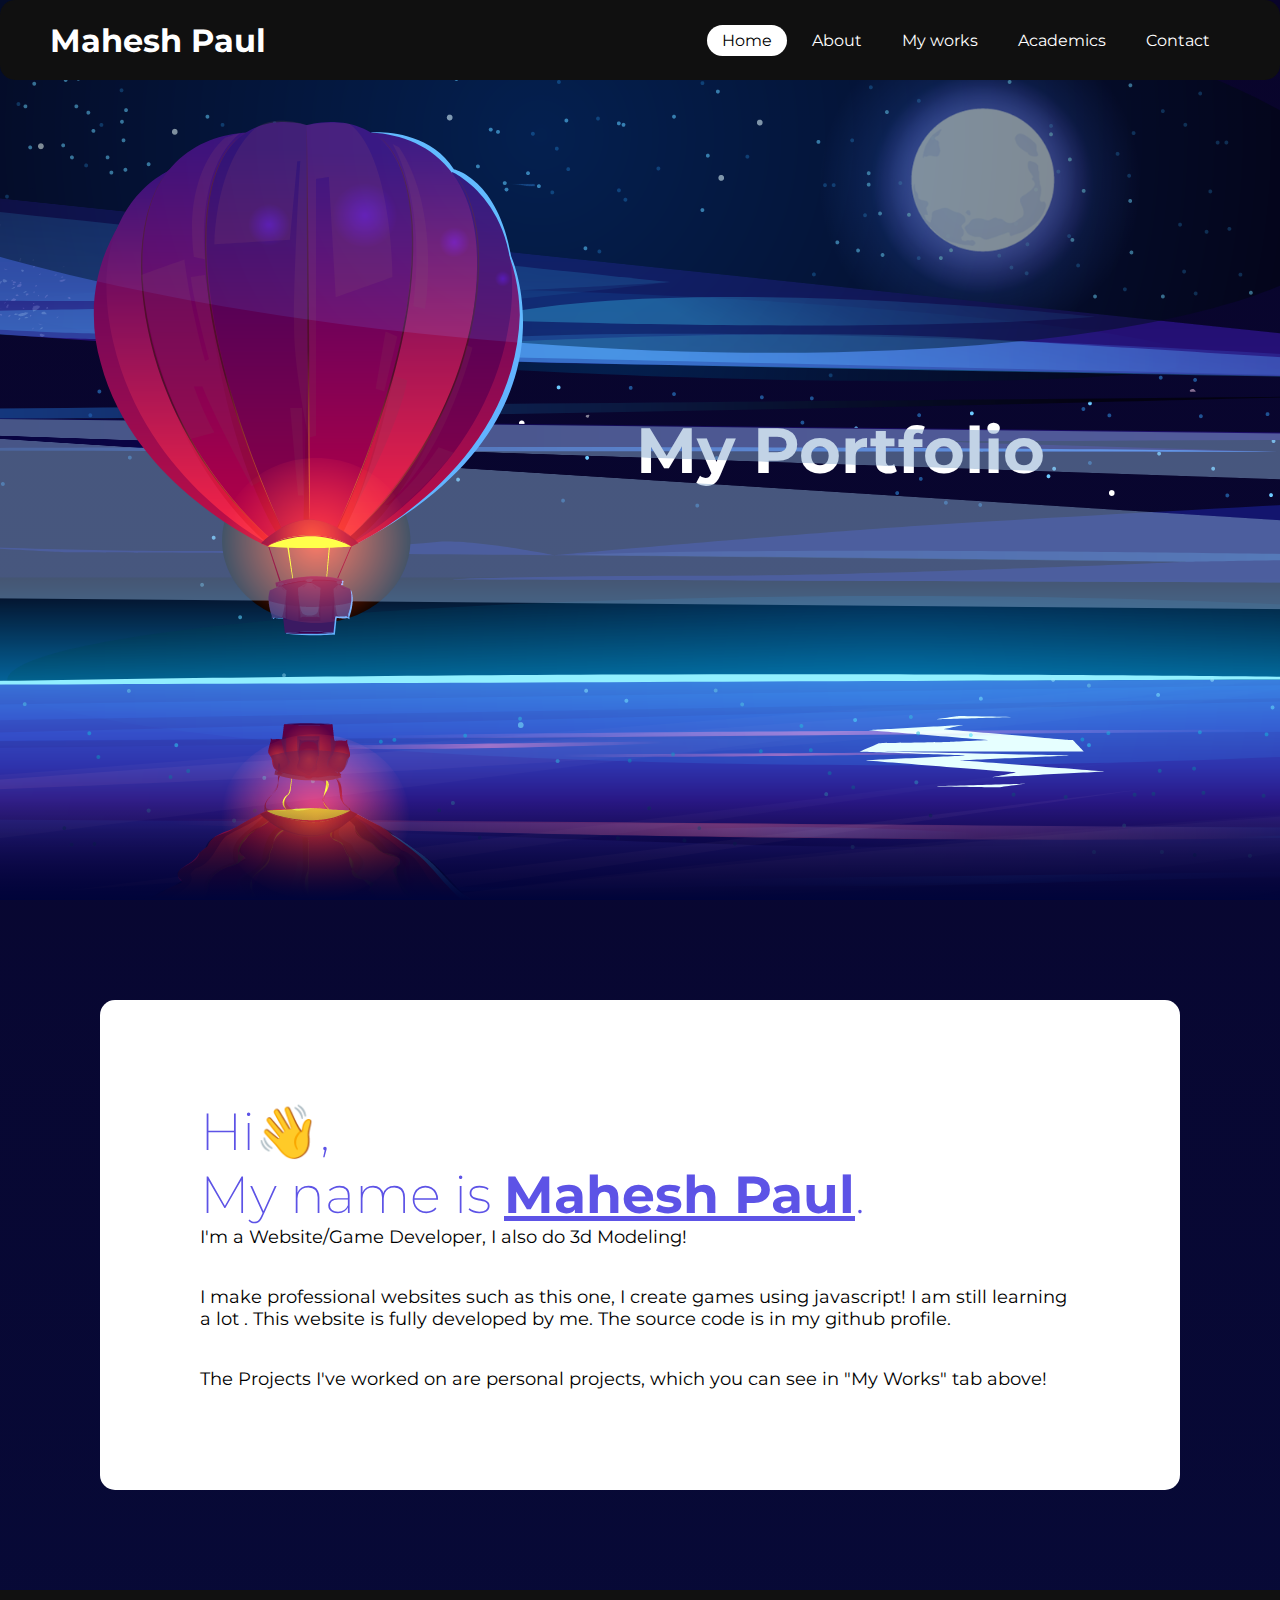
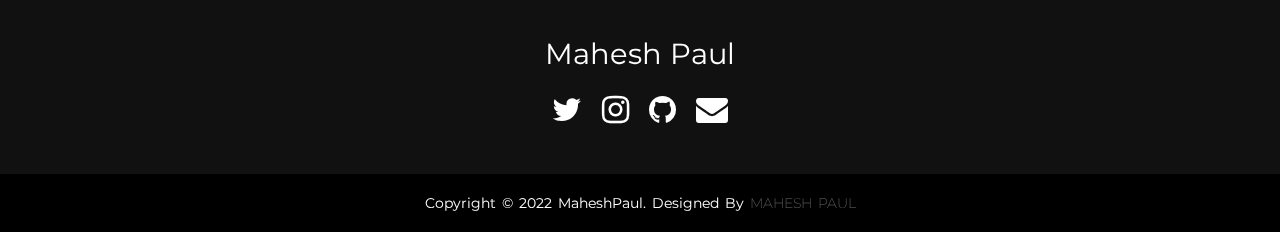
<file: index.html>
<!DOCTYPE html>
<html>
    <head>
        <meta name="viewport" content="width=device-width, initial-scale=1.0">
        <title>Mahesh Paul - My Portfolio</title>
        <link rel="stylesheet" type="text/css" href="assests/css/style.css">
        <link rel="stylesheet" href="https://cdnjs.cloudflare.com/ajax/libs/font-awesome/4.7.0/css/font-awesome.min.css" />
    </head>
    <body>
        <nav>
            <div class="logo">
                <h1>Mahesh Paul</h1>
            </div>
            <input type="checkbox" id="click">
            <label for="click" class="menu"><i class="fa fa-bars"></i></label>
            <ul>
                <li><a href="index.html" class="active">Home</a></li>
                <li><a href="assests/html/about.html">About</a></li>
                <li><a href="assests/html/works.html">My works</a></li>
                <li><a href="assests/html/academics.html">Academics</a></li>
                <li><a href="assests/html/contact.html">Contact</a></li>
            </ul>
        </nav>
        <section>
            <img src="assests/img/1/stars1.png" id="stars">
            <img src="assests/img/1/moon1.png" id="moon">
            <h2 id="text"><span style="padding-left:400px">My Portfolio</span></h2>
            <img src="assests/img/1/sea.png" id="sea">
            <img src="assests/img/1/balloon.png" id="balloon">
            
        </section>
        <div class="sec">
            <h1>Hi👋, <br>My name is <span id="name" STYLE="text-decoration:underline">Mahesh Paul</span>.</h1> 
            <p>I'm a Website/Game Developer, I also do 3d Modeling! </p>
            <br><br>
            <p>I make professional websites such as this one, I create games using javascript! I am still learning a lot
                . This website is fully developed by me. The source code 
                is in my github profile.</p>
            <br><br>
            <p>The Projects I've worked on are personal projects, which you can see in "My Works" tab above!</p>
        </div>
        <script>
            let stars = document.getElementById('stars');
            let moon = document.getElementById('moon');
            let text = document.getElementById('text')
            let balloon = document.getElementById('balloon');
    
            window.addEventListener('scroll', function(){
                let value = window.scrollY;
                stars.style.left = value * 0.25 + 'px';
                moon.style.top = value * 1.05 + 'px';
                balloon.style.top = value * 0.2 + 'px';
                text.style.marginRight = value * 4 + 'px';
            })
        </script>
        <footer>
            <div class="footer-content">
                <h3>Mahesh Paul</h3>
                <ul class="socials">
                    <li><a href="https://twitter.com/CityIsBetter_" target="_blank"><i class="fa fa-twitter"></i></a></li>
                    <li><a href="https://www.instagram.com/mahesh_paul_j/" target="_blank"><i class="fa fa-instagram"></i></a></li>
                    <li><a href="https://github.com/CityIsBetter" target="_blank"><i class="fa fa-github"></i></a></li>
                    <li><a href="mailto:mahesh.paul.j@gmail.com"><i class="fa fa-envelope"></i></a></li>
                </ul>
            </div>
            <div class="footer-bottom">
                <p>copyright &copy; 2022 MaheshPaul. Designed by <span>Mahesh Paul</span></p>
            </div>
        </footer>

    </body>
</html>
</file>
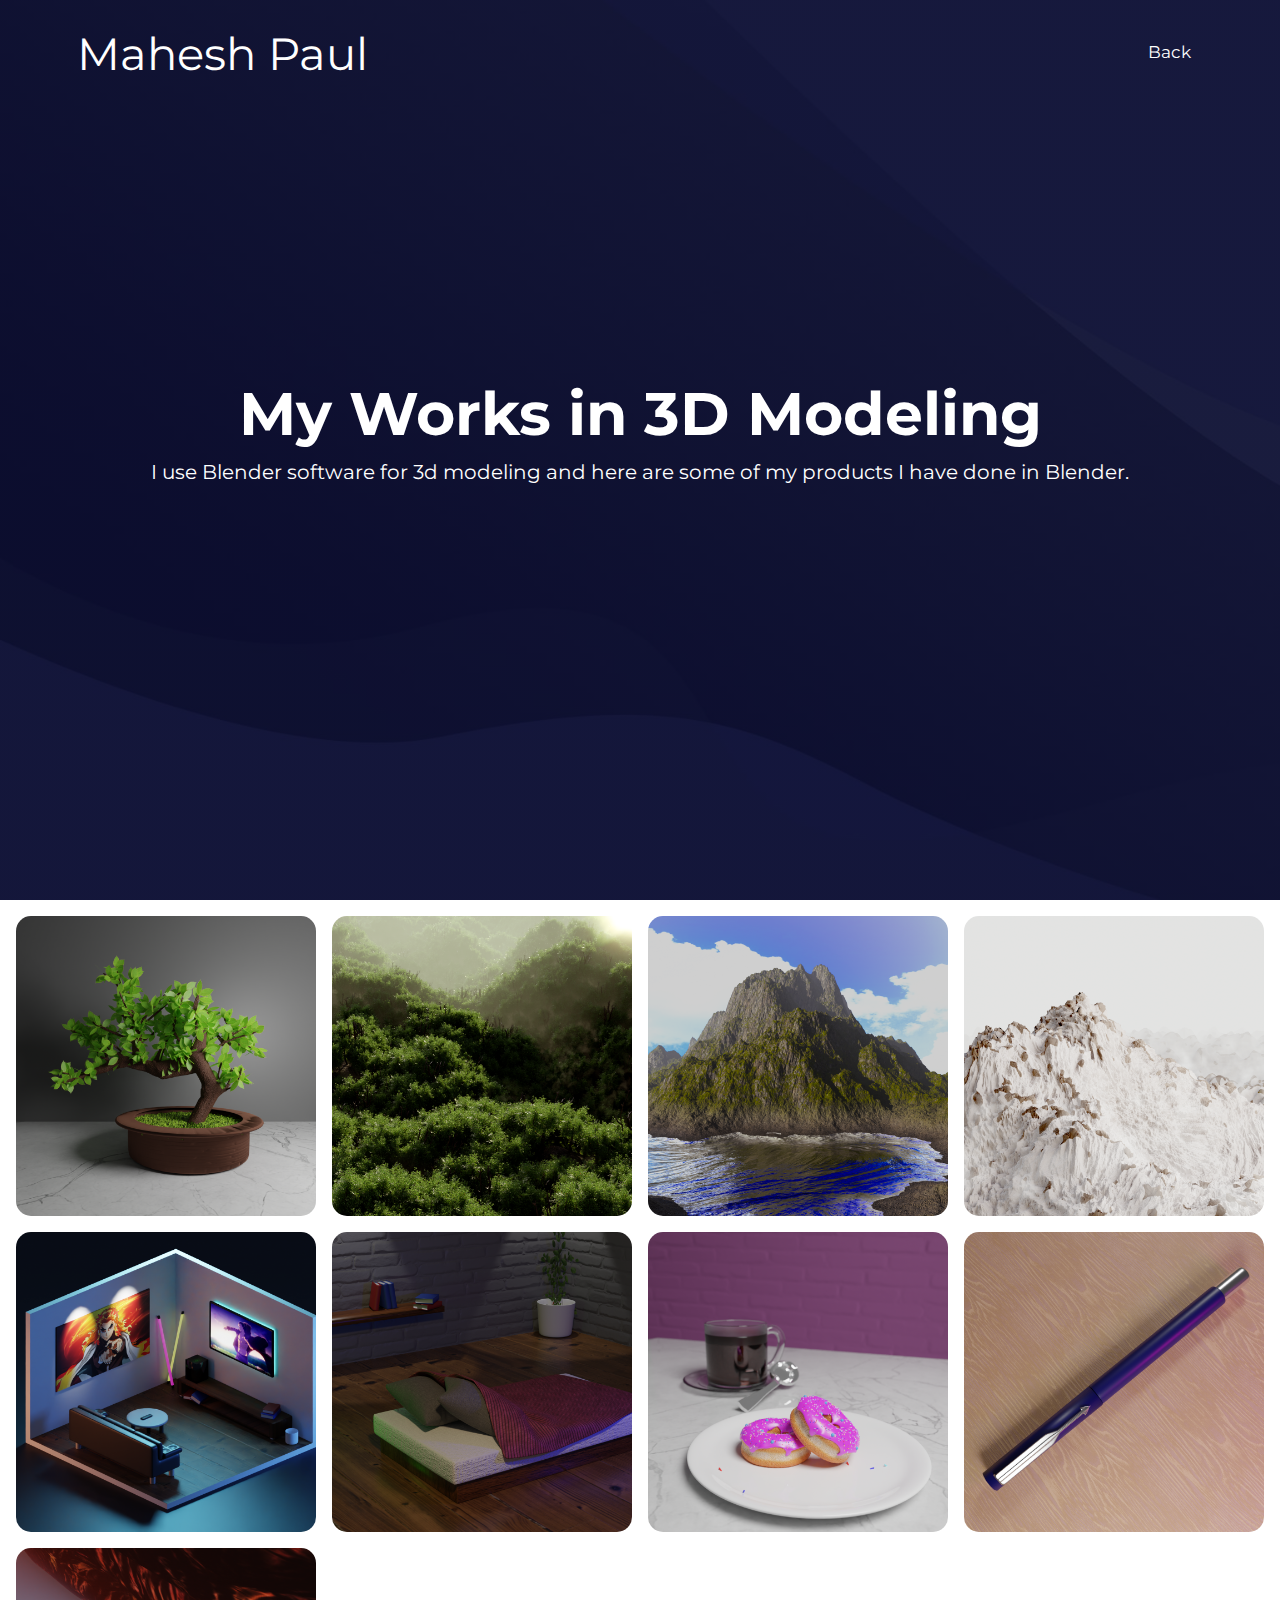
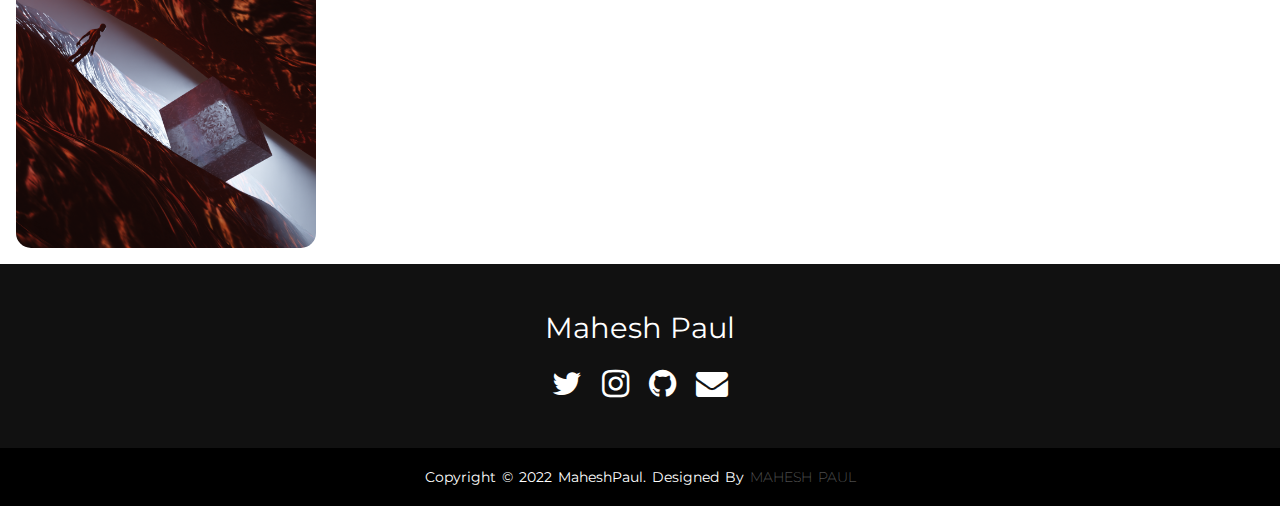
<file: assests/html/3dmodeling.html>
<!DOCTYPE html>
<html>
<head>
    <meta name="viewport" content="width=device-width, initial-scale=1.0">
    <title>My Works - 3D Modeling</title>
    <link rel="stylesheet" type="text/css" href="../css/style2.css">
    <link rel="preconnect" href="https://fonts.googleapis.com">
    <link rel="preconnect" href="https://fonts.gstatic.com" crossorigin>
    <link href="https://fonts.googleapis.com/css2?family=Montserrat:wght@200;400;700&display=swap" rel="stylesheet">
    <link rel="stylesheet" href="https://cdnjs.cloudflare.com/ajax/libs/font-awesome/4.7.0/css/font-awesome.min.css">
</head>
<body>
    <section class="header">
        <nav>
            <a href="../../index.html" class="logo">Mahesh Paul</a>
            <div class="nav-link" id="navlinks">
            <ul>
                <li><a href="works.html">Back</a></li>
            </ul>
        </div>
        </nav>
        <div class="text-box">
            <h1>My Works in 3D Modeling</h1>
            <p>I use Blender software for 3d modeling and here are some of my products I have done in Blender.</p>
        </div>
    </section>
    <section>
        <div class="row">
                <img src="../img/bonsai.png">
                <img src="../img/forest.png">
                <img src="../img/proper mountain.png">
                <img src="../img/mountain.png">
                <img src="../img/living room final.png">
                <img src="../img/bedroom.png">
                <img src="../img/donuts.png">
                <img src="../img/pen.png">
                <img src="../img/scifi.png">
        </div>
    </section>
    <footer>
        <div class="footer-content">
            <h3>Mahesh Paul</h3>
            <ul class="socials">
                <li><a href="https://twitter.com/CityIsBetter_" target="_blank"><i class="fa fa-twitter"></i></a></li>
                <li><a href="https://www.instagram.com/mahesh_paul_j/" target="_blank"><i class="fa fa-instagram"></i></a></li>
                <li><a href="https://github.com/CityIsBetter" target="_blank"><i class="fa fa-github"></i></a></li>
                <li><a href="mailto:mahesh.paul.j@gmail.com"><i class="fa fa-envelope"></i></a></li>
            </ul>
        </div>
        <div class="footer-bottom">
            <p>copyright &copy; 2022 MaheshPaul. Designed by <span>Mahesh Paul</span></p>
        </div>
    </footer>
</body>
</html>
</file>
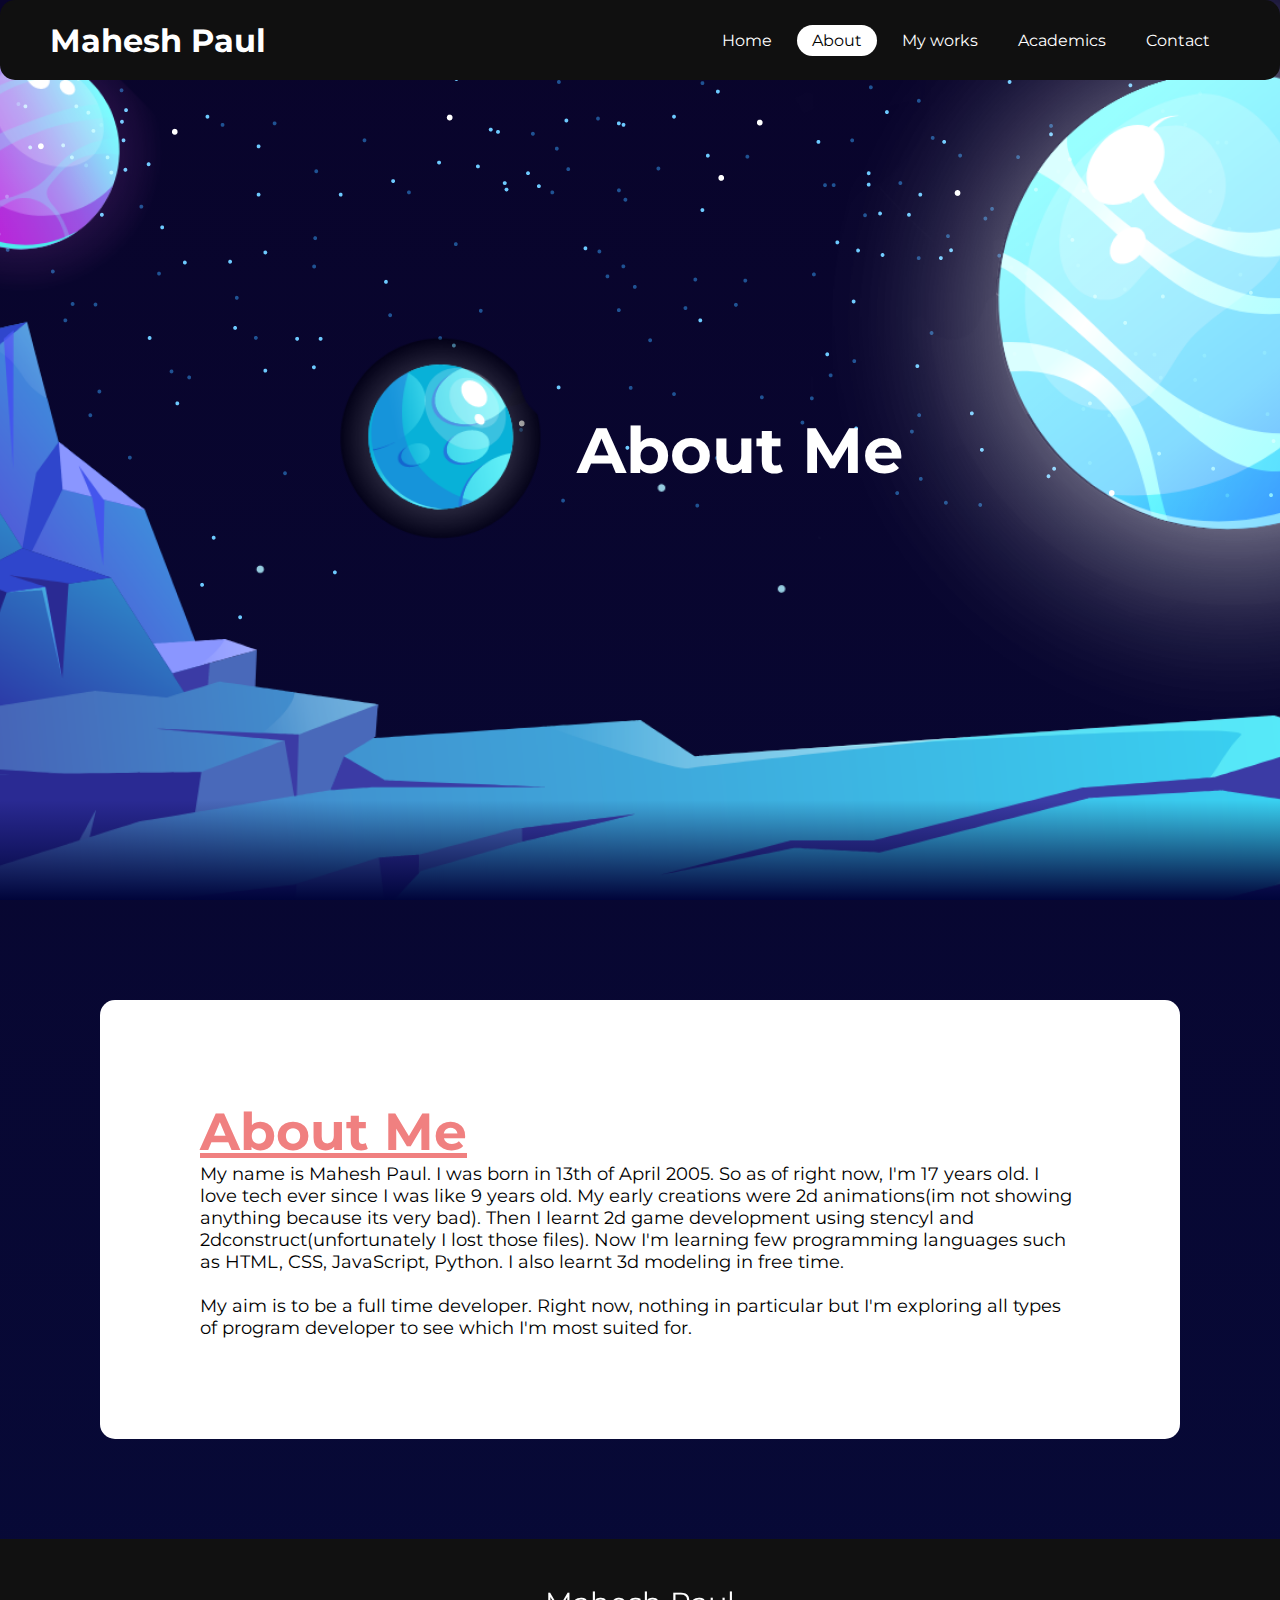
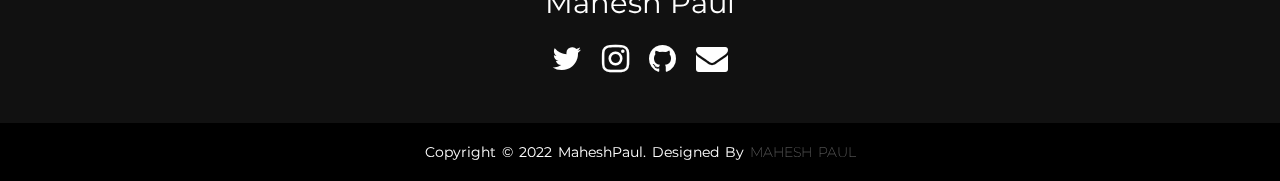
<file: assests/html/about.html>
<!DOCTYPE html>
<html>
    <head>
        <meta name="viewport" content="width=device-width, initial-scale=1.0">
        <title>Mahesh Paul - About Me</title>
        <link rel="stylesheet" type="text/css" href="../css/style.css">
        <link rel="stylesheet" href="https://cdnjs.cloudflare.com/ajax/libs/font-awesome/4.7.0/css/font-awesome.min.css" />
    </head>
    <body>
        <nav>
            <div class="logo">
                <h1>Mahesh Paul</h1>
            </div>
            <input type="checkbox" id="click">
            <label for="click" class="menu"><i class="fa fa-bars"></i></label>
            <ul>
                <li><a href="../../index.html">Home</a></li>
                <li><a href="about.html" class="active">About</a></li>
                <li><a href="works.html">My works</a></li>
                <li><a href="academics.html">Academics</a></li>
                <li><a href="contact.html">Contact</a></li>
            </ul>
        </nav>
        <section>
            <img src="../img/1/stars1.png" id="stars">
            <img src="../img/2/moon2.png" id="moon">
            <h2 id="text2"><span style="padding-left:200px">About Me</span></h2>
            <img src="../img/2/mountains_front2.png" id="balloon">
            
        </section>
        <div class="sec">
            <h1><span id="title" STYLE="text-decoration:underline">About Me</span></h1>
            <p>My name is Mahesh Paul. I was born in 13th of April 2005. So as of right now, I'm 17 years old. 
                I love tech ever since I was like 9 years old. My early creations were 2d animations(im not showing anything because 
                its very bad). Then I learnt 2d game development using stencyl and 2dconstruct(unfortunately I lost those files).
                Now I'm learning few programming languages such as HTML, CSS, JavaScript, Python. I also learnt 3d modeling in free
                time. <br><br> My aim is to be a full time developer. Right now, nothing in particular but I'm exploring all types of
                program developer to see which I'm most suited for. 
            </p>
        </div>
        <script>
            let stars = document.getElementById('stars');
            let moon = document.getElementById('moon');
            let text = document.getElementById('text2')
            let mountain = document.getElementById('balloon');
    
            window.addEventListener('scroll', function(){
                let value = window.scrollY;
                stars.style.left = value * 0.25 + 'px';
                moon.style.top = value * 1.2 + 'px';
                mountain.style.top = value * 0.1 + 'px';
                text.style.marginRight = value * 4 + 'px';
            })
        </script>
        <footer>
            <div class="footer-content">
                <h3>Mahesh Paul</h3>
                <ul class="socials">
                    <li><a href="https://twitter.com/CityIsBetter_" target="_blank"><i class="fa fa-twitter"></i></a></li>
                    <li><a href="https://www.instagram.com/mahesh_paul_j/" target="_blank"><i class="fa fa-instagram"></i></a></li>
                    <li><a href="https://github.com/CityIsBetter" target="_blank"><i class="fa fa-github"></i></a></li>
                    <li><a href="mailto:mahesh.paul.j@gmail.com"><i class="fa fa-envelope"></i></a></li>
                </ul>
            </div>
            <div class="footer-bottom">
                <p>copyright &copy; 2022 MaheshPaul. Designed by <span>Mahesh Paul</span></p>
            </div>
        </footer>

    </body>
</html>
</file>
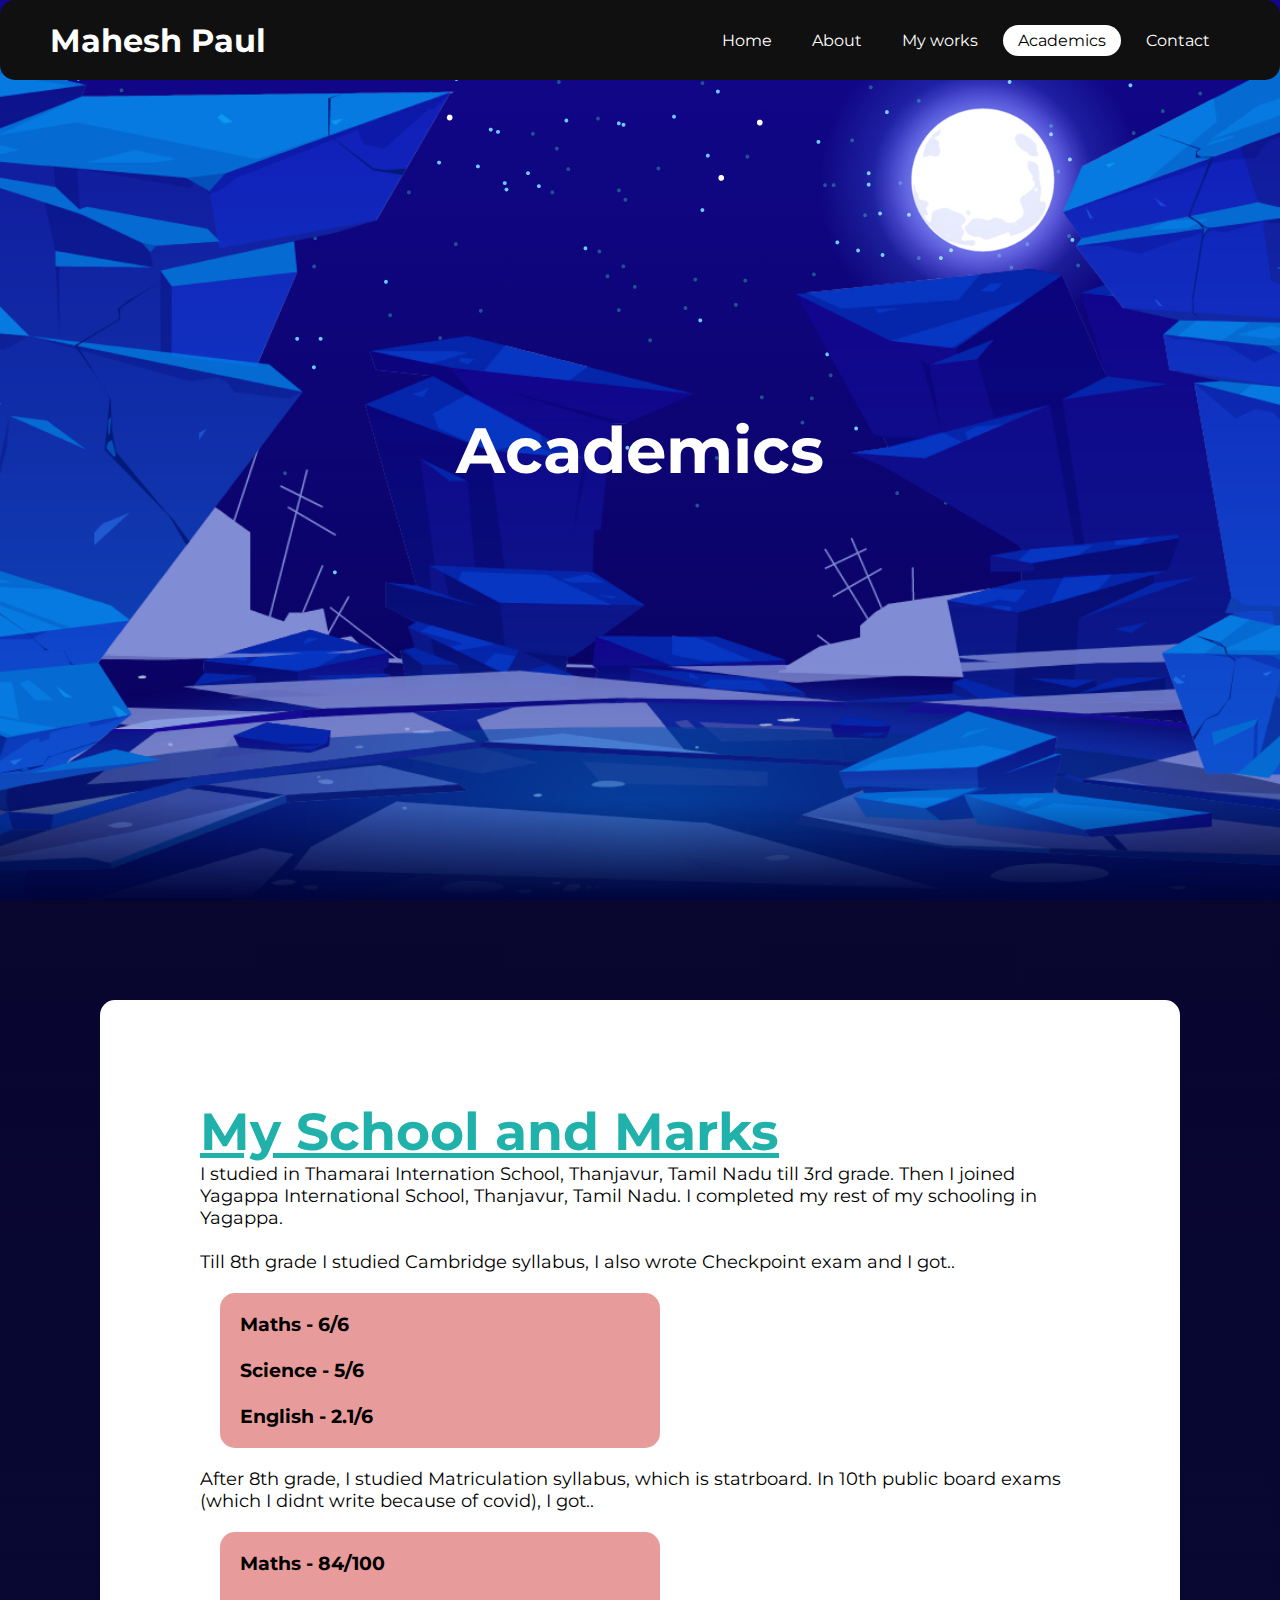
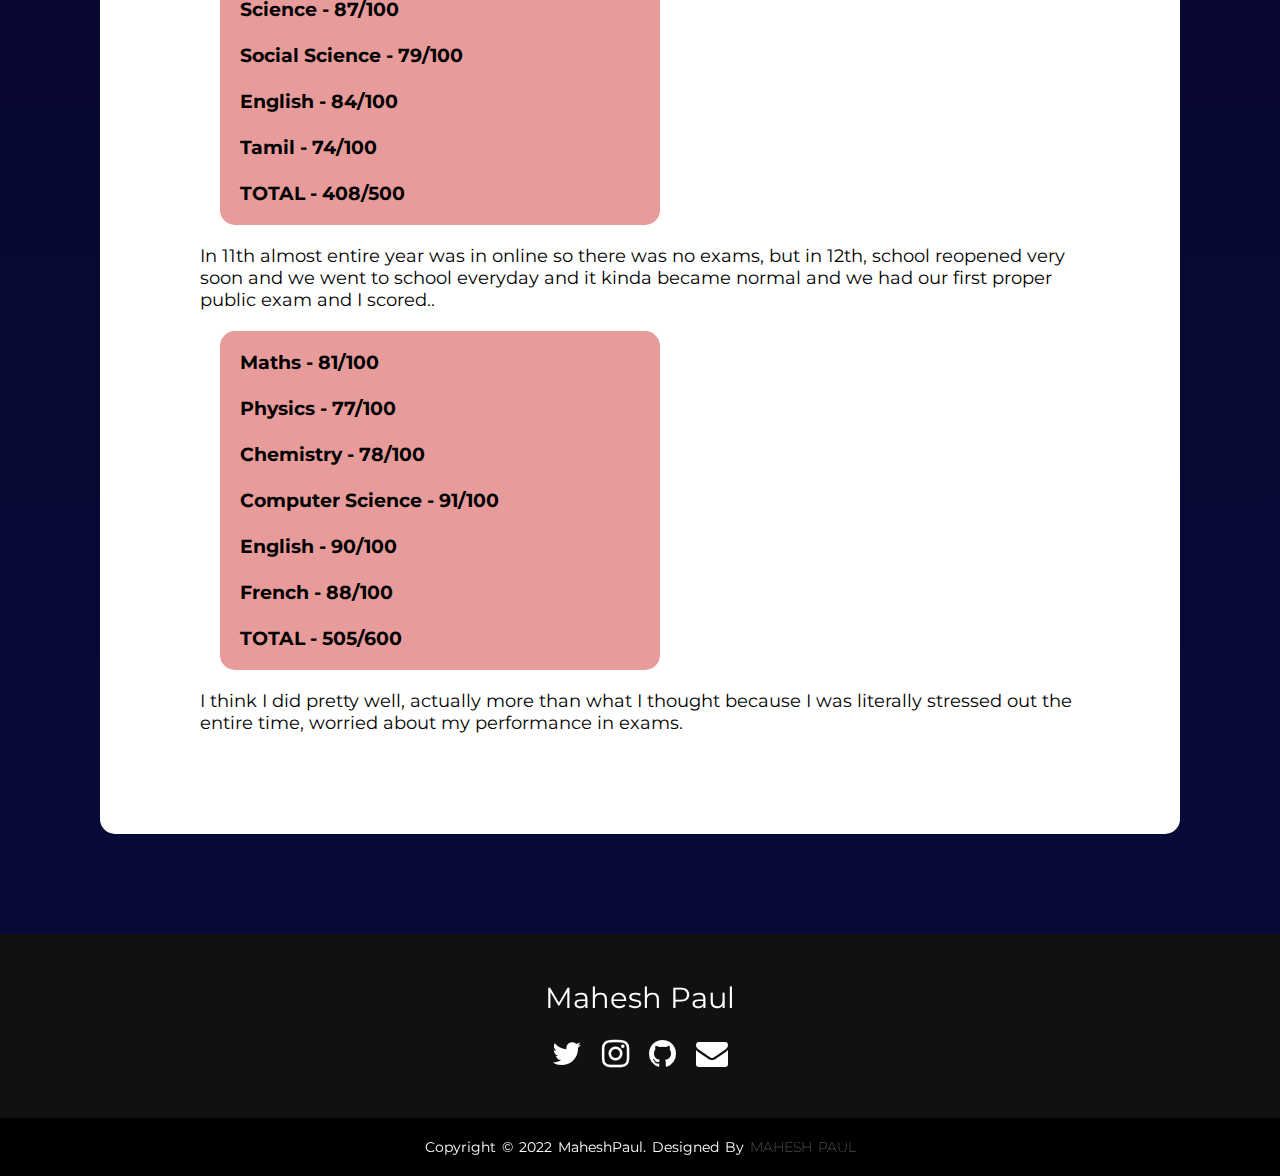
<file: assests/html/academics.html>
<!DOCTYPE html>
<html>
    <head>
        <meta name="viewport" content="width=device-width, initial-scale=1.0">
        <title>Mahesh Paul - Academics</title>
        <link rel="stylesheet" type="text/css" href="../css/style.css">
        <link rel="stylesheet" href="https://cdnjs.cloudflare.com/ajax/libs/font-awesome/4.7.0/css/font-awesome.min.css" />
    </head>
    <body>
        <nav>
            <div class="logo">
                <h1>Mahesh Paul</h1>
            </div>
            <input type="checkbox" id="click">
            <label for="click" class="menu"><i class="fa fa-bars"></i></label>
            <ul>
                <li><a href="../../index.html">Home</a></li>
                <li><a href="about.html">About</a></li>
                <li><a href="works.html">My works</a></li>
                <li><a href="academics.html" class="active">Academics</a></li>
                <li><a href="contact.html">Contact</a></li>
            </ul>
        </nav>
        <style>
            section{
                background: linear-gradient(#11078c,#080258);
            }
        </style>
        <section>
            <img src="../img/1/stars1.png" id="stars">
            <img src="../img/1/moon1.png" id="moon">
            <img src="../img/4/rock_behind.png" id="rock">
            <h2 id="text3">Academics</h2>
            <img src="../img/4/rock_front.png" id="balloon">
            
        </section>
        <div class="sec">
        <h1><span id="title3" STYLE="text-decoration:underline">My School and Marks</span></h1>
        <p>I studied in Thamarai Internation School, Thanjavur, Tamil Nadu till 3rd grade. 
            Then I joined Yagappa International School, Thanjavur, Tamil Nadu. I completed my rest of my schooling in Yagappa.
        <br><br> Till 8th grade I studied Cambridge syllabus, I also wrote Checkpoint exam and I got..</p>
        <div class="mark1">
            <h3>Maths - 6/6<br><br>
            Science - 5/6 <br><br>
            English - 2.1/6 <br></h3>
        </div>
        <p>After 8th grade, I studied Matriculation syllabus, which is statrboard. In 10th public board exams
            (which I didnt write because of covid), I got..
        </p>
        <div class="mark2">
            <h3>Maths - 84/100<br><br>
            Science - 87/100<br><br>
            Social Science - 79/100<br><br>
            English - 84/100<br><br>
            Tamil - 74/100<br><br>
            TOTAL - 408/500</h3>
        </div>
        <p>In 11th almost entire year was in online so there was no exams, but in 12th, school reopened very soon and
            we went to school everyday and it kinda became normal and we had our first proper public exam and I scored..
        </p>
        <div class="mark3">
            <h3>Maths - 81/100<br><br>
                Physics - 77/100<br><br>
                Chemistry - 78/100<br><br>
                Computer Science - 91/100<br><br>
                English - 90/100<br><br>
                French - 88/100<br><br>
                TOTAL - 505/600</h3>
        </div>
        <p>I think I did pretty well, actually more than what I thought because I was literally stressed out the 
            entire time, worried about my performance in exams.
        </p>
        </div>
        <script>
            let stars = document.getElementById('stars');
            let moon = document.getElementById('moon');
            let text = document.getElementById('text3');
            let mountain = document.getElementById('balloon');
            let mountains_behind = document.getElementById('rock');
    
            window.addEventListener('scroll', function(){
                let value = window.scrollY;
                stars.style.left = value * 0.25 + 'px';
                moon.style.top = value * 1 + 'px';
                mountains_behind.style.top = value * 0.1 + 'px';
                mountain.top = value * 0.05 + 'px';
                text.style.marginRight = value * 4 + 'px';
            })
        </script>
        <footer>
            <div class="footer-content">
                <h3>Mahesh Paul</h3>
                <ul class="socials">
                    <li><a href="https://twitter.com/CityIsBetter_" target="_blank"><i class="fa fa-twitter"></i></a></li>
                    <li><a href="https://www.instagram.com/mahesh_paul_j/" target="_blank"><i class="fa fa-instagram"></i></a></li>
                    <li><a href="https://github.com/CityIsBetter" target="_blank"><i class="fa fa-github"></i></a></li>
                    <li><a href="mailto:mahesh.paul.j@gmail.com"><i class="fa fa-envelope"></i></a></li>
                </ul>
            </div>
            <div class="footer-bottom">
                <p>copyright &copy; 2022 MaheshPaul. Designed by <span>Mahesh Paul</span></p>
            </div>
        </footer>

    </body>
</html>
</file>
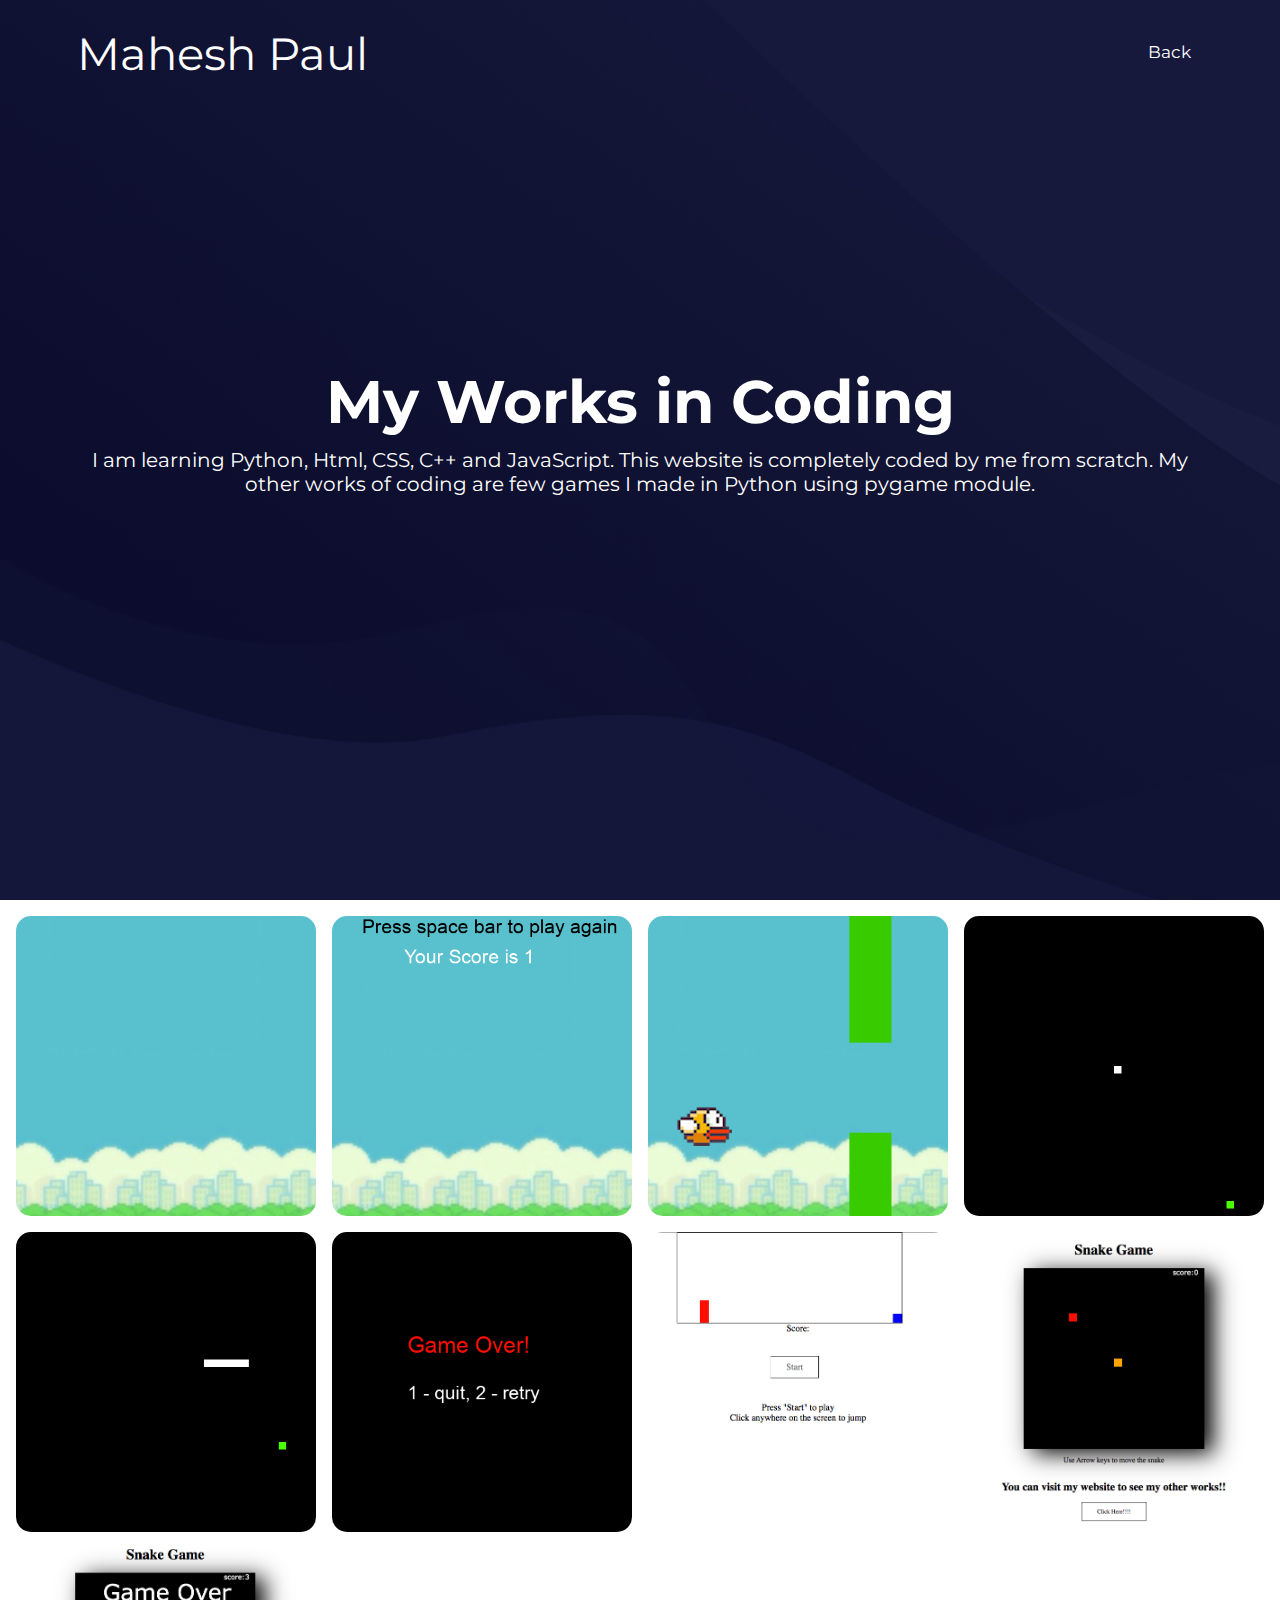
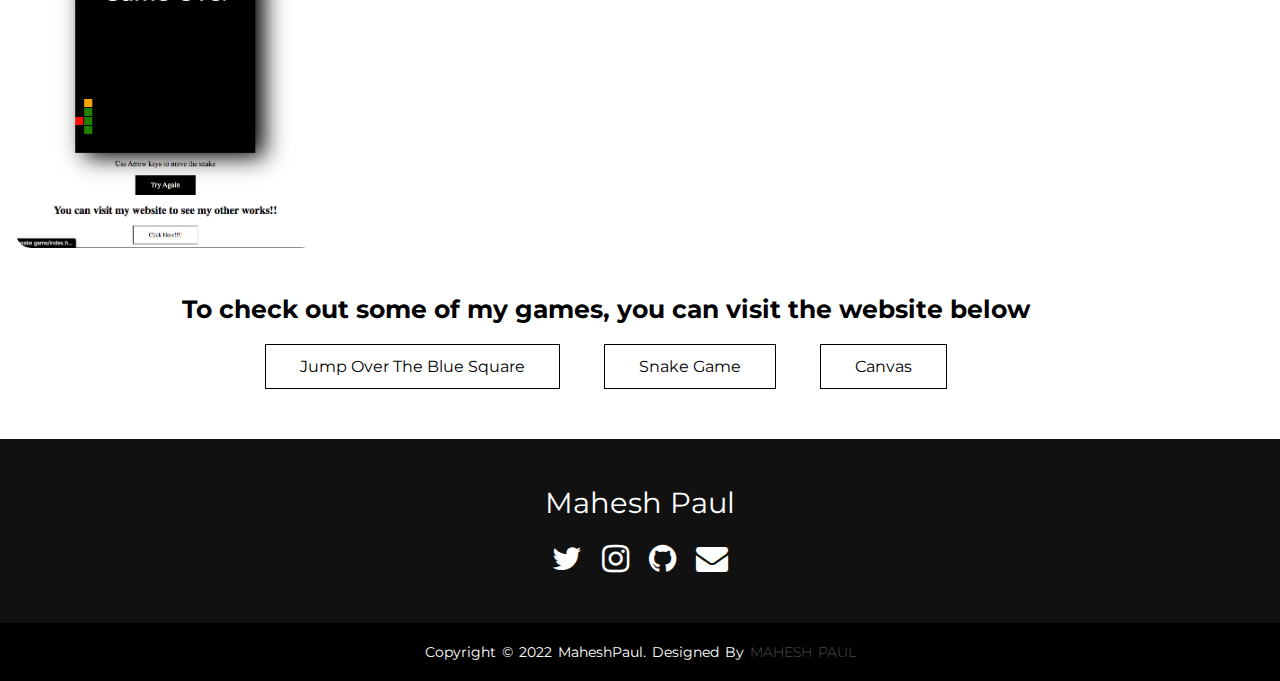
<file: assests/html/coding.html>
<!DOCTYPE html>
<html>
<head>
    <meta name="viewport" content="width=device-width, initial-scale=1.0">
    <title>My Works - Coding</title>
    <link rel="stylesheet" type="text/css" href="../css/style2.css">
    <link rel="preconnect" href="https://fonts.googleapis.com">
    <link rel="preconnect" href="https://fonts.gstatic.com" crossorigin>
    <link href="https://fonts.googleapis.com/css2?family=Montserrat:wght@200;400;700&display=swap" rel="stylesheet">
    <link rel="stylesheet" href="https://cdnjs.cloudflare.com/ajax/libs/font-awesome/4.7.0/css/font-awesome.min.css">
</head>
<body>
    <section class="header">
        <nav>
            <a href="../../index.html" class="logo">Mahesh Paul</a>
            <div class="nav-link" id="navlinks">
            <ul>
                <li><a href="works.html">Back</a></li>
            </ul>
        </div>
        </nav>
        <div class="text-box">
            <h1>My Works in Coding</h1>
            <p>I am learning Python, Html, CSS, C++ and JavaScript.
            This website is completely coded by me from scratch.
            My other works of coding are few games I made in Python using pygame module. </p>
        </div>
    </section>
    <section>
        <div class="row">
                <img src="../img/flappy1.png">
                <img src="../img/flappy2.png">
                <img src="../img/flappy3.png">
                <img src="../img/snake1.png">
                <img src="../img/snake2.png">
                <img src="../img/snake3.png">
                <img src="../img/jump.png">
                <img src="../img/newsnake1.png">
                <img src="../img/newsnake2.png">
        </div>
        <div class="text2">
        <h1>To check out some of my games, you can visit the website below</h1>
        <div class="btn">
        <a href="https://cityisbetter.github.io/jumpoverthebluesquare/" target="_blank">Jump Over The Blue Square</a>
        <a href="https://cityisbetter.github.io/snakegame/" target="_blank">Snake Game</a>
        <a href="https://cityisbetter.github.io/canvas/" target="_blank">Canvas</a>
        </div>
        </div>
    </section>
    <footer>
        <div class="footer-content">
            <h3>Mahesh Paul</h3>
            <ul class="socials">
                <li><a href="https://twitter.com/CityIsBetter_" target="_blank"><i class="fa fa-twitter"></i></a></li>
                <li><a href="https://www.instagram.com/mahesh_paul_j/" target="_blank"><i class="fa fa-instagram"></i></a></li>
                <li><a href="https://github.com/CityIsBetter" target="_blank"><i class="fa fa-github"></i></a></li>
                <li><a href="mailto:mahesh.paul.j@gmail.com"><i class="fa fa-envelope"></i></a></li>
            </ul>
        </div>
        <div class="footer-bottom">
            <p>copyright &copy; 2022 MaheshPaul. Designed by <span>Mahesh Paul</span></p>
        </div>
    </footer>
</body>
</html>
</file>
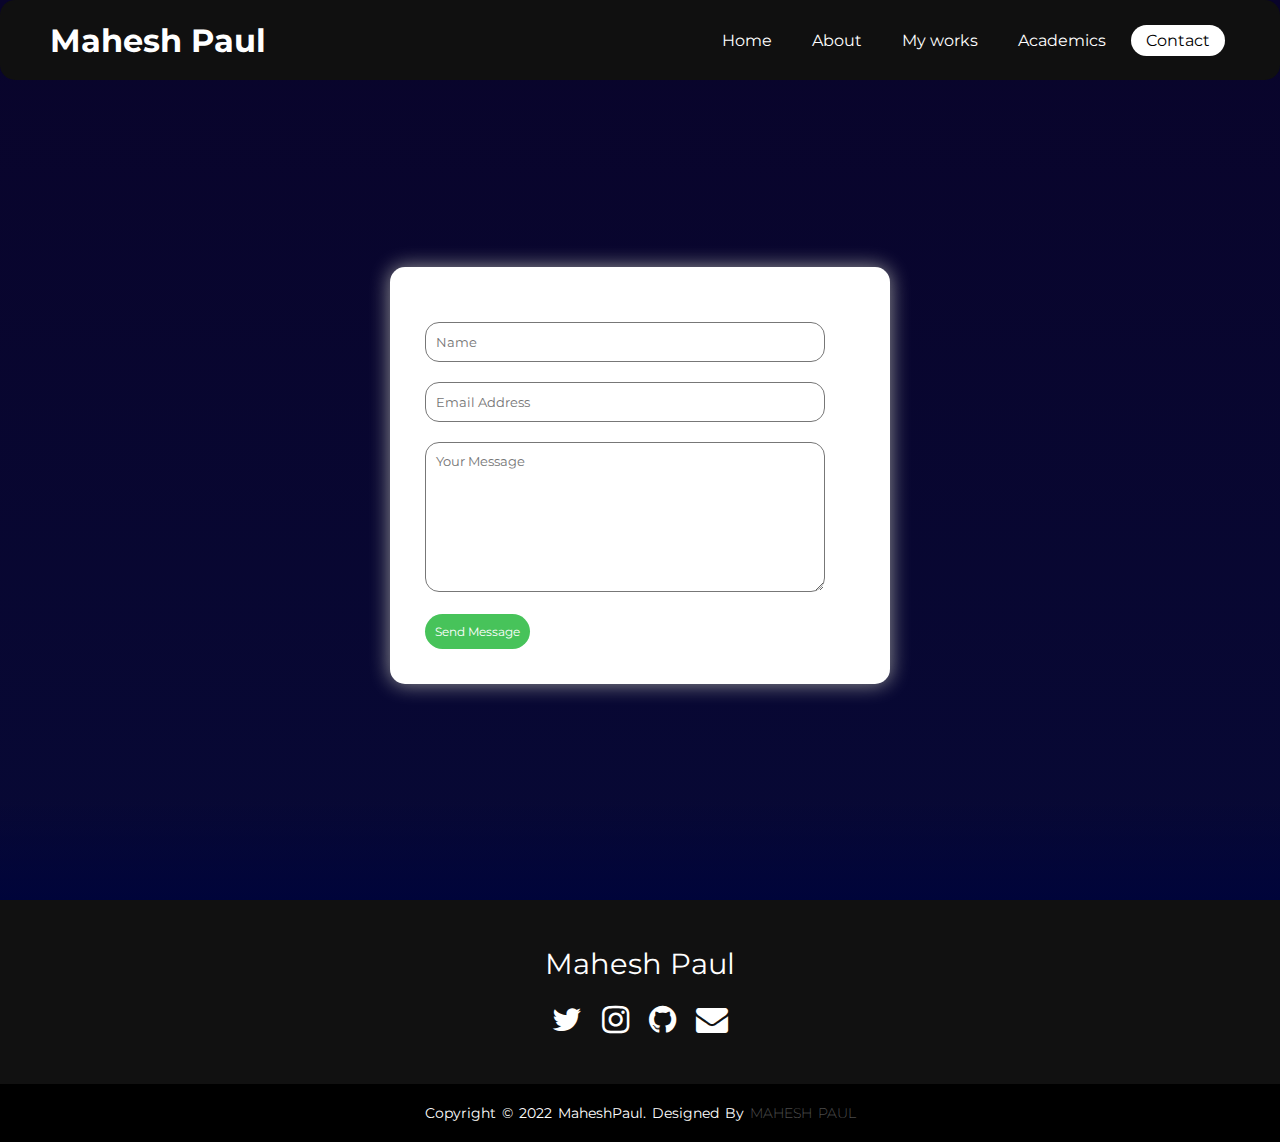
<file: assests/html/contact.html>
<!DOCTYPE html>
<html>
    <head>
        <meta name="viewport" content="width=device-width, initial-scale=1.0">
        <title>Mahesh Paul - Contact</title>
        <link rel="stylesheet" type="text/css" href="../css/style.css">
        <link rel="stylesheet" href="https://cdnjs.cloudflare.com/ajax/libs/font-awesome/4.7.0/css/font-awesome.min.css" />
    </head>
    <body>
        <nav>
            <div class="logo">
                <h1>Mahesh Paul</h1>
            </div>
            <input type="checkbox" id="click">
            <label for="click" class="menu"><i class="fa fa-bars"></i></label>
            <ul>
                <li><a href="../../index.html">Home</a></li>
                <li><a href="about.html">About</a></li>
                <li><a href="works.html">My works</a></li>
                <li><a href="academics.html">Academics</a></li>
                <li><a href="contact.html" class="active">Contact</a></li>
            </ul>
        </nav>
        <section>
            <div class="contact-box">
                <form action="https://formsubmit.co/mahesh.paul.j@gmail.com" method="POST">
                    <input type="text" name="name" class="input-field" placeholder="Name" required>
                    <input type="email" name="email" class="input-field" placeholder="Email Address" required>
                    <textarea placeholder="Your Message" class="input-field textarea-field" name="message" required></textarea>
                    <button type="submit" class="btn2">Send Message</button>
               </form>
            </div>
                
        </section>
        
        <footer>
            <div class="footer-content">
                <h3>Mahesh Paul</h3>
                <ul class="socials">
                    <li><a href="https://twitter.com/CityIsBetter_" target="_blank"><i class="fa fa-twitter"></i></a></li>
                    <li><a href="https://www.instagram.com/mahesh_paul_j/" target="_blank"><i class="fa fa-instagram"></i></a></li>
                    <li><a href="https://github.com/CityIsBetter" target="_blank"><i class="fa fa-github"></i></a></li>
                    <li><a href="mailto:mahesh.paul.j@gmail.com"><i class="fa fa-envelope"></i></a></li>
                </ul>
            </div>
            <div class="footer-bottom">
                <p>copyright &copy; 2022 MaheshPaul. Designed by <span>Mahesh Paul</span></p>
            </div>
        </footer>

    </body>
</html>
</file>
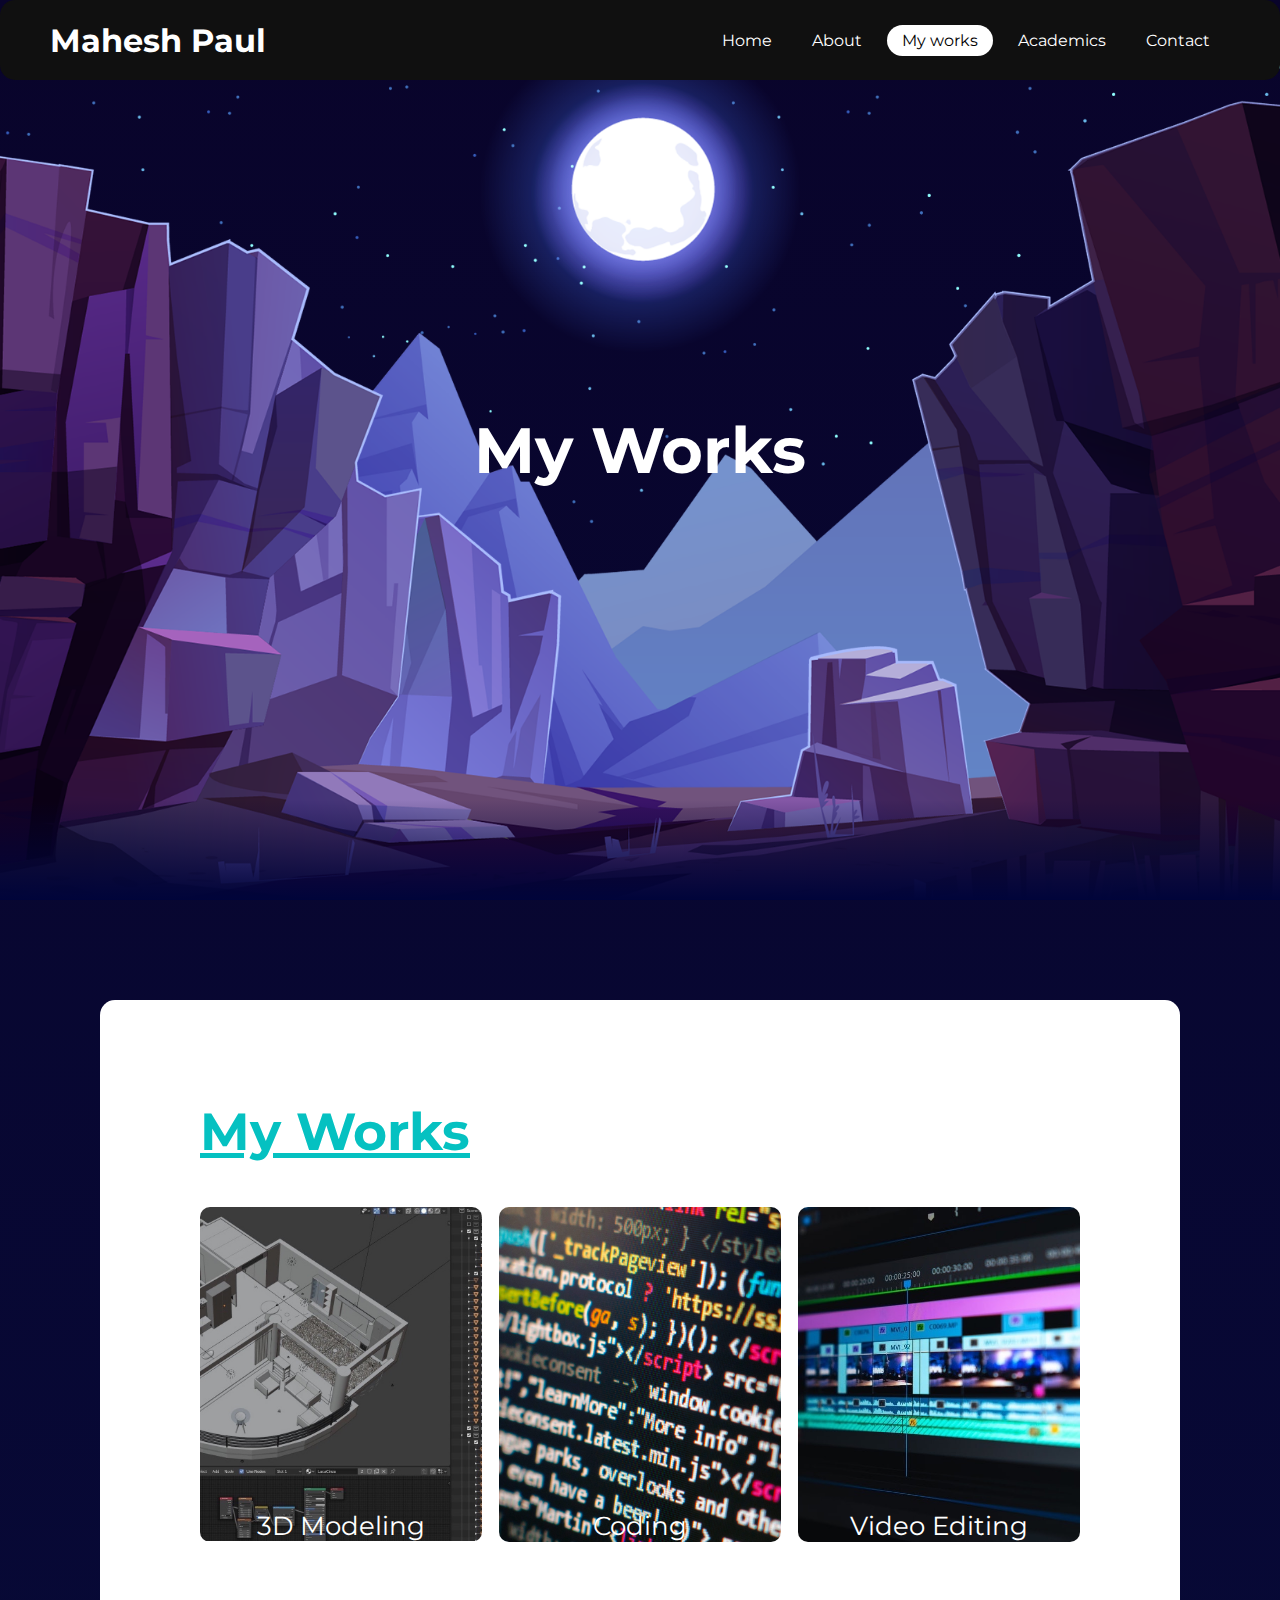
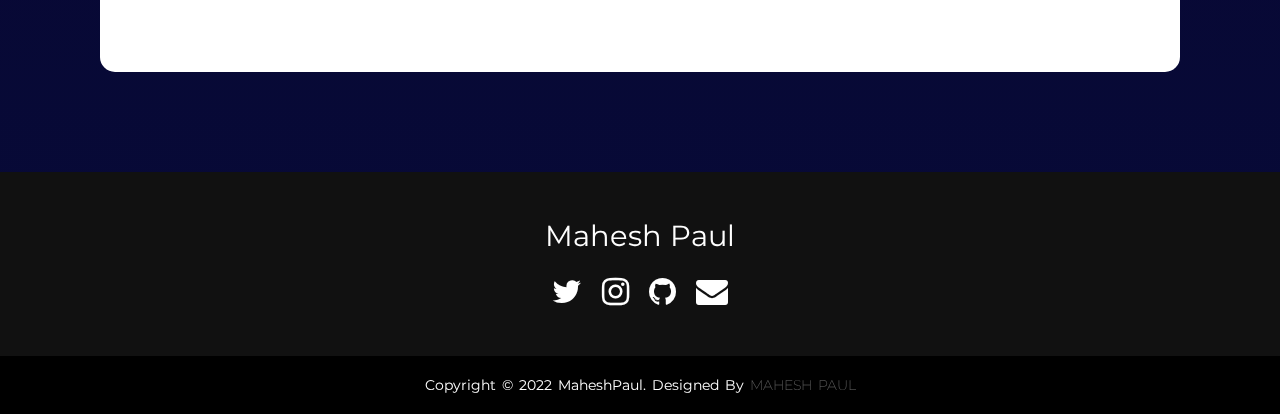
<file: assests/html/works.html>
<!DOCTYPE html>
<html>
    <head>
        <meta name="viewport" content="width=device-width, initial-scale=1.0">
        <title>Mahesh Paul - My works</title>
        <link rel="stylesheet" type="text/css" href="../css/style.css">
        <link rel="stylesheet" href="https://cdnjs.cloudflare.com/ajax/libs/font-awesome/4.7.0/css/font-awesome.min.css" />
    </head>
    <body>
        <nav>
            <div class="logo">
                <h1>Mahesh Paul</h1>
            </div>
            <input type="checkbox" id="click">
            <label for="click" class="menu"><i class="fa fa-bars"></i></label>
            <ul>
                <li><a href="../../index.html">Home</a></li>
                <li><a href="about.html">About</a></li>
                <li><a href="works.html" class="active">My works</a></li>
                <li><a href="academics.html">Academics</a></li>
                <li><a href="contact.html">Contact</a></li>
            </ul>
        </nav>
        <section>
            <img src="../img/3/stars.png" id="stars">
            <img src="../img/3/moon.png" id="moon">
            <img src="../img/3/mountains_behind.png" id="mountains_behind">
            <h2 id="text4">My Works</h2>
            <img src="../img/3/mountains_front.png" id="balloon">
            
        </section>
        <div class="sec">
            <h1><span id="title2" style="text-decoration: underline;">My Works</span></h1>
            <div class="row">
                <div class="colm">
                    <img src="../img/3dmodeling.jpeg">
                    <div class="layer">
                        <a href="../html/3dmodeling.html"><h3>3D Modeling</h3></a>
                    </div>
                </div>
                <div class="colm">
                    <img src="../img/coding.jpeg">
                    <div class="layer">
                        <a href="../html/coding.html"><h3>Coding</h3></a>
                    </div>
                </div>
                <div class="colm">
                    <img src="../img/videoediting.jpeg">
                    <div class="layer">
                        <a href="../html/video editing.html"><h3>Video Editing</h3></a>
                    </div>
            </div>
            </div>
        </div>
        <script>
            let stars = document.getElementById('stars');
            let moon = document.getElementById('moon');
            let mountains_behind = document.getElementById('mountains_behind');
            let text = document.getElementById('text4')
            let mountains_front = document.getElementById('balloon');
    
            window.addEventListener('scroll', function(){
                let value = window.scrollY;
                stars.style.left = value * 0.25 + 'px';
                moon.style.top = value * 1.05 + 'px';
                mountains_behind.style.top = value * 0.5 + 'px';
                mountains_front.style.top = value * 0 + 'px';
                text.style.marginRight = value * 4 + 'px';
            })
        </script>
        <footer>
            <div class="footer-content">
                <h3>Mahesh Paul</h3>
                <ul class="socials">
                    <li><a href="https://twitter.com/CityIsBetter_" target="_blank"><i class="fa fa-twitter"></i></a></li>
                    <li><a href="https://www.instagram.com/mahesh_paul_j/" target="_blank"><i class="fa fa-instagram"></i></a></li>
                    <li><a href="https://github.com/CityIsBetter" target="_blank"><i class="fa fa-github"></i></a></li>
                    <li><a href="mailto:mahesh.paul.j@gmail.com"><i class="fa fa-envelope"></i></a></li>
                </ul>
            </div>
            <div class="footer-bottom">
                <p>copyright &copy; 2022 MaheshPaul. Designed by <span>Mahesh Paul</span></p>
            </div>
        </footer>

    </body>
</html>
</file>
<file: assests/css/style.css>
@import url('https://fonts.googleapis.com/css2?family=Montserrat:wght@200;400;700;800;900&display=swap');
*{
    margin: 0;
    padding: 0;
    list-style: none;
    text-decoration: none;
    font-family: 'Montserrat';
    box-sizing: border-box;
}
body{
    min-height: 100vh;
    overflow-x: hidden;
    background: linear-gradient(#09042b,#070a38);
}
nav{
    display: flex;
    height: 80px;
    width: 100%;
    align-items: center;
    justify-content: space-between;
    padding: 0 50px 0 50px;
    background-color: #101010;
    border-radius: 15px;
    position: fixed;
    z-index: 100000;
}

.logo h1{
    color: white;
    font-size: 32px;
}
nav ul{
    display: flex;
    flex-wrap: wrap;
}
nav ul li{
    margin: 0 5px;
}
nav ul li a{
    height: 100%;
    color: white;
    font-size: 16px;
    padding: 6px 15px;
    border-radius: 20px;
    transition: all 0.3s ease;
}
nav ul li a:hover,
nav ul li a.active{
    background-color: white;
    color: black;
}
section{
    position: relative;
    width: 100%;
    height: 100vh;
    padding: 100px;
    display: flex;
    align-items: center;
    justify-content: center;
    overflow: hidden;
}
section::before{
    content: '';
    position: absolute;
    bottom: 0;
    width: 100%;
    height: 100px;
    background: linear-gradient(to top, #00043a, transparent);
    z-index: 1000;
}
section img{
    position: absolute;
    top: 0;
    left: 0;
    width: 100%;
    height: 100%;
    object-fit: cover;
    pointer-events: none;
}
section img#moon{
    mix-blend-mode: screen;
}
section img#balloon{
    z-index: 10;
}
#text{
    color: #fff;
    white-space: nowrap;
    font-size: 5vw;
    z-index: 9;
}
#text2{
    color: #fff;
    white-space: nowrap;
    font-size: 5vw;
    z-index: 9;
}
#text3{
    color: #fff;
    white-space: nowrap;
    font-size: 5vw;
    z-index: 9;
}
#text4{
    color: #fff;
    white-space: nowrap;
    font-size: 5vw;
    z-index: 9;
}
.sec {
    position: relative;
    padding: 100px;
    background: white;
    border-radius: 15px;
    margin: 100px;
}
.mark1{
    position: relative;
    padding: 20px;
    background: rgb(232, 155, 155);
    border-radius: 15px;
    margin: 20px;
    width: 50%;
}
.mark2{
    position: relative;
    padding: 20px;
    background: rgb(232, 155, 155);
    border-radius: 15px;
    margin: 20px;
    width: 50%;
}
.mark3{
    position: relative;
    padding: 20px;
    background: rgb(232, 155, 155);
    border-radius: 15px;
    margin: 20px;
    width: 50%;
}
.sec h1{
    color: rgb(93, 83, 230);
    font-size: 52px;
    font-weight: 200;
}
.sec h1 #name{
    font-weight: 700;
}
.sec h1 #title{
    font-weight: 700;
    color: lightcoral;
}
.sec h1 #title2{
    font-weight: 700;
    color: rgb(5, 193, 193);
}
.sec h1 #title3{
    font-weight: 700;
    color: lightseagreen;
}
.sec p{
    color: black;
    font-size: 18px;
    font-weight: 400;
}
footer{
    background: #111;
    height: auto;
    width: 100vw;
    padding-top: 40px;
    color: white;

}
.footer-content{
    display: flex;
    align-items: center;
    justify-content: center;
    flex-direction: column;
    text-align: center;
}
.footer-content h3{
    font-size: 1.8rem;
    font-weight: 400;
    text-transform: capitalize;
    line-height: 3rem;
}
.footer-content p{
    max-width: 500px;
    margin: 10px auto;
    line-height: 28px;
    font-size: 14px;
}
.socials{
    display: flex;
    align-items: center;
    justify-content: center;
    margin: 1rem 0 3rem 0;
}
.socials li{
    margin: 0 10px;
}
.socials a{
    color: white;
}
.socials a i{
    font-size: 2rem;
    transition: color 0.4s ease;
}
.socials a:hover i{
    color: aqua;
}
.footer-bottom{
    background: black;
    width: 100vw;
    padding: 20px 0;
    text-align: center;

}
.footer-bottom p{
    font-size: 14px;
    word-spacing: 2px;
    text-transform: capitalize;
}
.footer-bottom span{
    text-transform: uppercase;
    opacity: 0.4;
    font-weight: 200;
}
.row{
    margin-top: 5%;
    display: flex;
    justify-content: space-between;
    
}
.colm{
    flex-basis: 32%;
    border-radius: 10px;
    margin-bottom: 30px;
    position: relative;
    overflow: hidden;
}
.colm img{
    width: 100%;
    display: block;
}
.layer{
    background: transparent;
    height: 100%;
    width: 100%;
    position: absolute;
    top: 0;
    left: 0;
    transition: 0.5s;
}
.layer:hover{
    background: rgba(50, 200, 250, .7);
}
.layer h3{
    width: 100%;
    font-weight: 400;
    color: #fff;
    font-size: 26px;
    bottom: 0;
    position: absolute;
    transition: 0.5s;
    text-align: center;
}
.layer:hover h3{
    bottom: 49%;
    opacity: 1;

}
.contact-box{
    width: 500px;
    background-color: white;
    box-shadow: 0 0 20px 0 #999;
    display: flex;
    justify-content: center;
    align-items: center;
    border-radius: 15px;
    position: absolute;
    margin-top: 50px;
}
form{
    margin: 35px;

}
.input-field{
    width: 400px;
    height: 40px;
    margin-top: 20px;
    padding-left: 10px;
    padding-right: 10px;
    border: 1px solid #777;
    border-radius: 14px;
    outline: none;
}
.textarea-field{
    height: 150px;
    padding-top: 10px;
}
.btn2{
    border-radius: 20px;
    color: #fff;
    margin-top: 18px;
    padding: 10px;
    background-color: #47c35a;
    font-size: 12px;
    border: none;
    cursor: pointer;
}
nav .menu i{
    color: white;
    font-size: 22px;
    cursor: pointer;
    display: none ;
}
#click{
    display: none;
}
@media (max-width: 900px){
    .logo h1{
        font-size: 25px;
        margin-left: 20px;
    }
    .sec{
        margin: 20px;
        padding: 40px;
    }
    #text{
        margin-left: -300px;
        font-size: 42px;
    }
    #text2{
        font-size: 42px;
        margin-left: -100px;
    }
    #text3{
        font-size: 42px;
    }
    #text4{
        font-size: 42px;
    }
    nav ul{
        position: fixed;
        top: 80px;
        left: -100%;
        background: #111;
        height: 100vh;
        width: 100%;
        display: block;
        text-align: center;
        transition: all 0.3s ease;
    }
    #click:checked ~ ul{
        left: 0%;
    }
    nav ul li{
        margin: 40px 0;
    }
    nav ul li a{
        font-size: 20px;
        display: block;

    }
    nav ul li a:hover,
    nav ul li a.active{
    background: none;
    color: rgb(0, 200, 200);
    }
    nav .menu i{
        display: block;
    }
    #click:checked ~ .menu i:before{
        content: "\f00d";
    }
    .mark1, .mark2, .mark3{
        width: 100%;
        margin-left: -7px;
    }
    .row{
        flex-direction: column;
    }
    .layer{
        background: linear-gradient(rgba(0, 0, 0, 0.2),rgba(0, 0, 0, 0.7));
        height: 100%;
        width: 100%;
        position: absolute;
        top: 0;
        left: 0;
    }

}
</file>
<file: assests/css/style2.css>
*{
    margin: 0;
    padding: 0;
    font-family: 'Montserrat', sans-serif;

}
.header{
    min-height: 100vh;
    width: 100%;
    background-image: linear-gradient(rgba(4, 9, 30, .7),rgba(4, 9, 30, .7)), url(../img/bg2.jpeg);
    background-position: center;
    background-size: cover;
    position: relative;
}

nav{
    display: flex;
    padding: 2% 6%;
    justify-content: space-between;
    align-items: center;
}
.header a{
    color: #fff;
    text-decoration: none;
    font-size: 45px;
}
.text-box{
    width: 90%;
    color: #fff;
    position: absolute;
    top: 50%;
    left: 50%;
    transform: translate(-50%,-50%);
    text-align: center;
}
.text-box h1{
    font-size: 60px;
}
.text-box p{
    color: #fff;
    margin: 10px 0 40px;
    font-size: 20px;
}
.nav-link{
    flex: 1;
    text-align: right;
}
.nav-link ul li{
    list-style: none;
    display: inline-block;
    padding: 8px 12px;
    position: relative;
}
.nav-link ul li a{
    color: #fff;
    text-decoration: none;
    font-size:17px;

}
.nav-link ul li::after{
    content:"";
    width: 0%;
    height: 2px;
    background: #33c4e8;
    display: block;
    margin: auto;
    transition: 0.3s;

}
.nav-link ul li:hover::after{
    width: 100%;
}
.row{
    --gap: 16px;
    --num-cols: 4;
    --row-height: 300px;


    box-sizing: border-box;
    padding: var(--gap);

    display: grid;
    grid-template-columns: repeat(var(--num-cols), 1fr);
    grid-auto-rows: var(--row-height);
    gap: var(--gap);
    overflow: hidden;

}
.row > img{
    width: 100%;
    height: 100%;
    object-fit: cover;
    border-radius: 15px;

}
@media (max-width:688px){
    .row{
        --num-cols: 1;
        --row-height: 200px;
    }
    .header a{
        font-size: 42px;
    }
    .text-box h1{
        font-size: 30px;
    }
}
@media (min-width:689px) and (max-width: 920px){
    .row{
        --num-cols: 2;
        --row-height: 200px;
    }
    .header a{
        font-size: 42px;
    }
    .text-box h1{
        font-size: 40px;
    }
}
.btn a{
    display: inline-block;
    text-decoration: none;
    color: #000;
    border: 1px solid #000;
    padding: 12px 34px;
    background: transparent;
    cursor: pointer;
    position: relative;
    margin: 20px;
}
.btn a:hover{
    border: 1px solid #FFF;
    color: #FFF;
    background: #3844b2;
    transition: 0.5s;
}
.text2 {
    width: 90%;
    color: #000;
    position: relative;
    text-align: center;
    padding: 30px
}
.text2 h1{
    font-size: 25px;
}
footer{
    background: #111;
    height: auto;
    width: 100vw;
    padding-top: 40px;
    color: white;

}
.footer-content{
    display: flex;
    align-items: center;
    justify-content: center;
    flex-direction: column;
    text-align: center;
}
.footer-content h3{
    font-size: 1.8rem;
    font-weight: 400;
    text-transform: capitalize;
    line-height: 3rem;
}
.footer-content p{
    max-width: 500px;
    margin: 10px auto;
    line-height: 28px;
    font-size: 14px;
}
.socials{
    display: flex;
    align-items: center;
    justify-content: center;
    margin: 1rem 0 3rem 0;
}
.socials li{
    margin: 0 10px;
    list-style: none;
}
.socials a{
    color: white;
    text-decoration: none;
}
.socials a i{
    font-size: 2rem;
    transition: color 0.4s ease;
}
.socials a:hover i{
    color: aqua;
}
.footer-bottom{
    background: black;
    width: 100vw;
    padding: 20px 0;
    text-align: center;

}
.footer-bottom p{
    font-size: 14px;
    word-spacing: 2px;
    text-transform: capitalize;
}
.footer-bottom span{
    text-transform: uppercase;
    opacity: 0.4;
    font-weight: 200;
}
</file>
